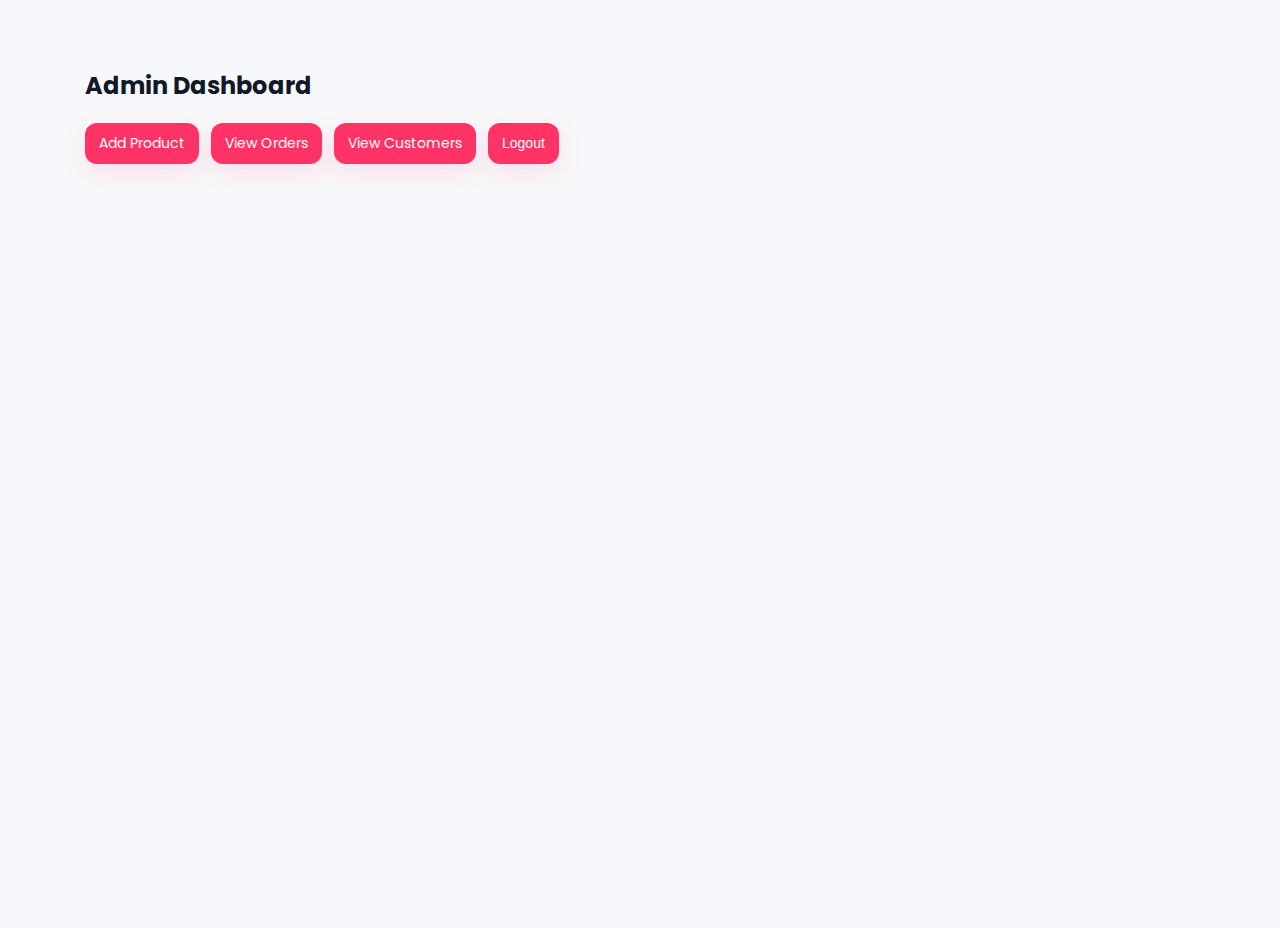
<file: admin-add-product.html>
<!doctype html>
<html>
<head><meta charset="utf-8"><title>Admin — D-Clothing</title><meta name="viewport" content="width=device-width,initial-scale=1"><link rel="stylesheet" href="assets/css/styles.css"></head>
<body>
  <div class="container">
    <h2>Admin Dashboard</h2>
    <div style="display:flex;gap:12px;flex-wrap:wrap">
      <a class="cta" href="admin-add-product.html">Add Product</a>
      <a class="cta" href="admin-view-orders.html">View Orders</a>
      <a class="cta" href="admin-view-customers.html">View Customers</a>
      <button class="cta" onclick="logout()">Logout</button>
    </div>
  </div>
<script src="assets/js/app.js"></script>
</body>
</html>
</file>
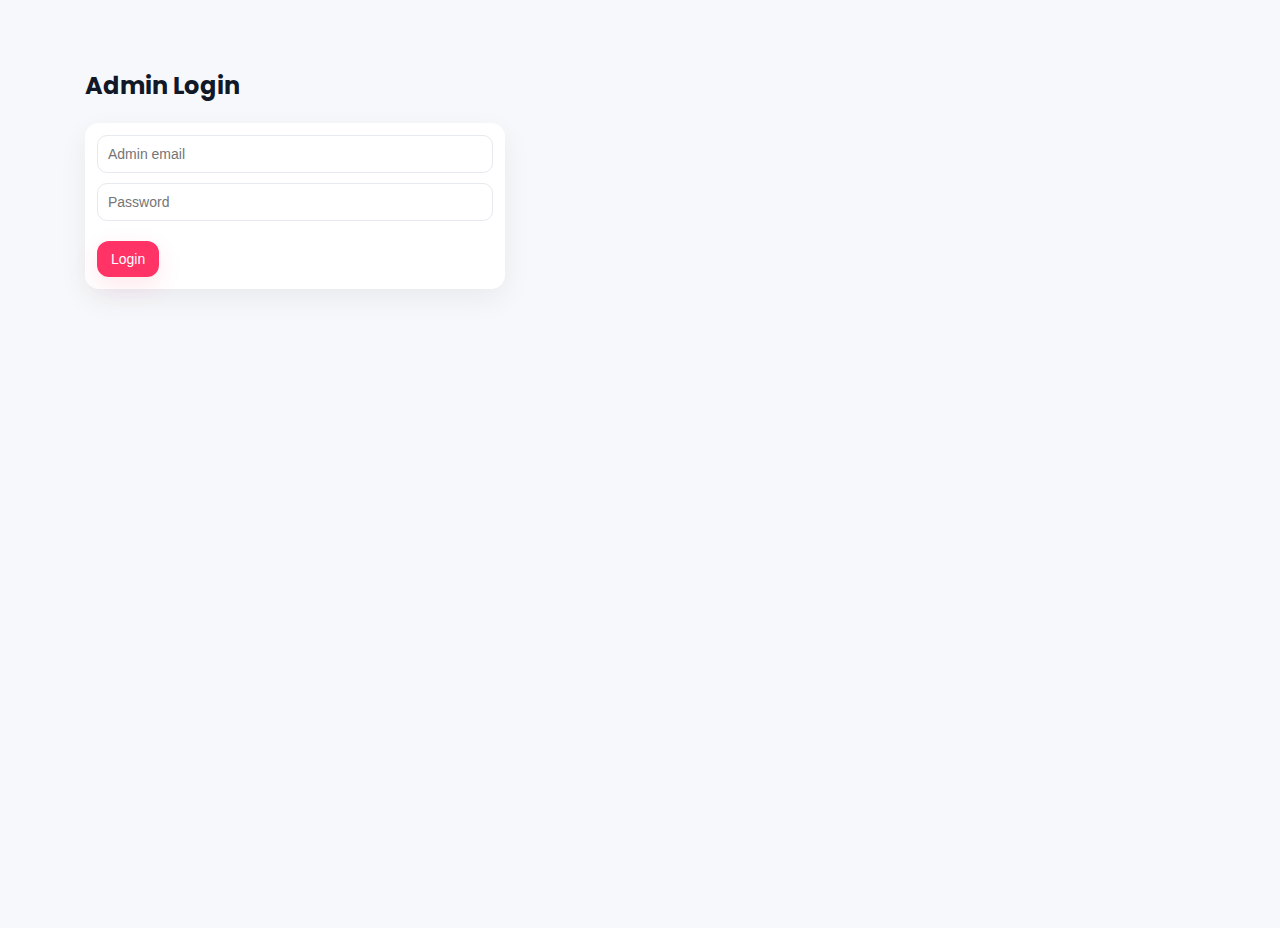
<file: admin-login.html>
<!doctype html>
<html>
<head><meta charset="utf-8"><title>Admin Login — D-Clothing</title><meta name="viewport" content="width=device-width,initial-scale=1"><link rel="stylesheet" href="assets/css/styles.css"></head>
<body>
  <div class="container">
    <h2>Admin Login</h2>
    <div class="card" style="max-width:420px">
      <input id="admin-email" class="input" placeholder="Admin email">
      <input id="admin-pass" class="input" placeholder="Password" type="password">
      <div style="margin-top:10px"><button class="cta" onclick="doAdminLogin()">Login</button></div>
    </div>
  </div>

<script src="assets/js/app.js"></script>
<script>
  function doAdminLogin(){
    const e=document.getElementById('admin-email').value.trim();
    const p=document.getElementById('admin-pass').value.trim();
    const r = adminLogin(e,p);
    if(r.ok){ alert('Admin logged in'); location.href='admin-dashboard.html'; }
    else alert(r.msg);
  }
</script>
</body>
</html>
</file>
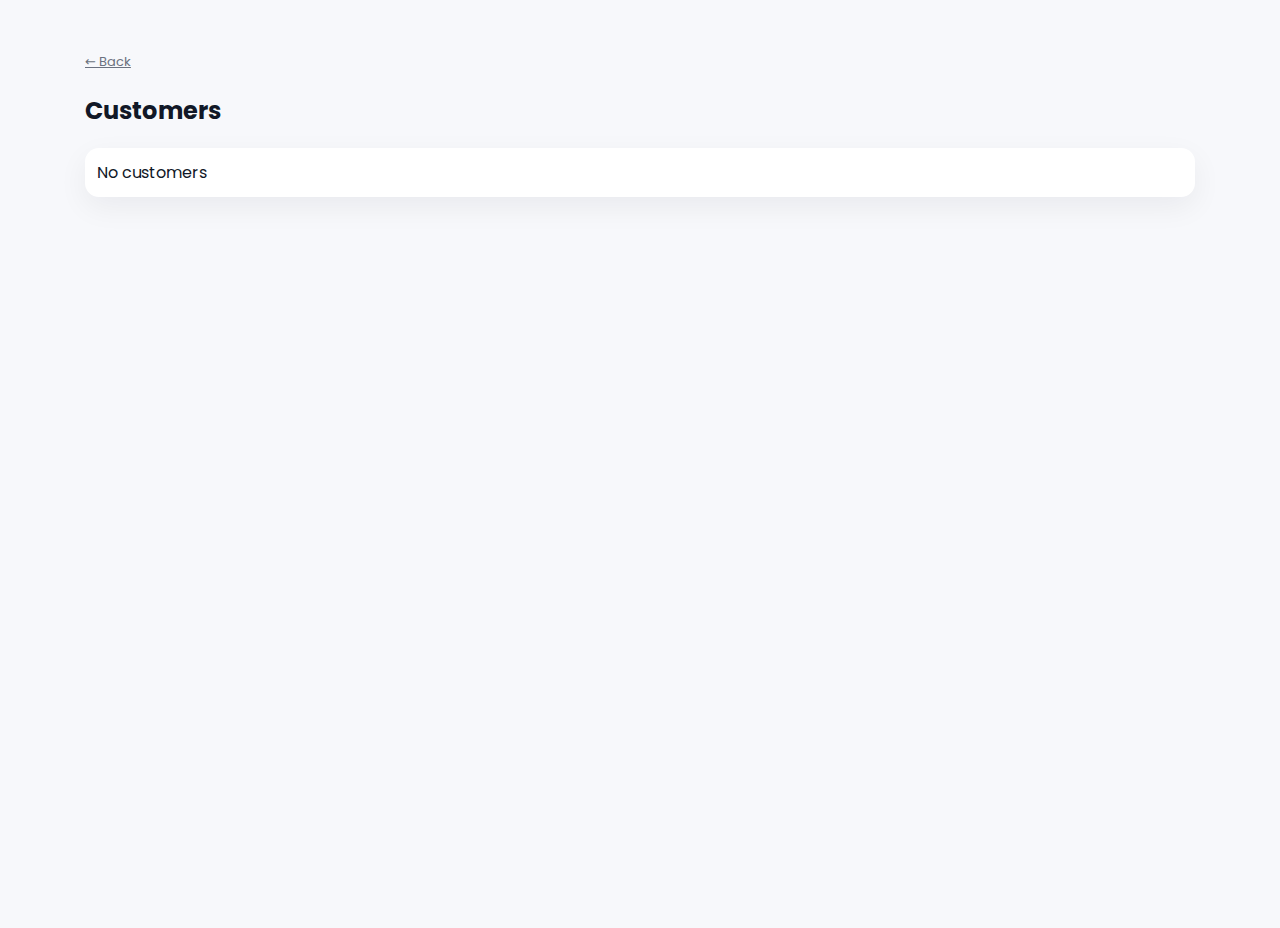
<file: admin-view-customers.html>
<!doctype html>
<html>
<head><meta charset="utf-8"><title>Customers — Admin</title><meta name="viewport" content="width=device-width,initial-scale=1"><link rel="stylesheet" href="assets/css/styles.css"></head>
<body>
  <div class="container">
    <a href="admin-dashboard.html" class="small">← Back</a>
    <h2>Customers</h2>
    <div id="admin-customers"></div>
  </div>
<script src="assets/js/app.js"></script>
<script>
  const users = adminGetCustomers();
  const box = document.getElementById('admin-customers');
  if(!users || users.length===0) box.innerHTML = '<div class="card">No customers</div>';
  else box.innerHTML = `<table class="table"><thead><tr><th>Name</th><th>Email</th></tr></thead><tbody>${users.map(u=>`<tr><td>${u.name}</td><td>${u.email}</td></tr>`).join('')}</tbody></table>`;
</script>
</body>
</html>
</file>
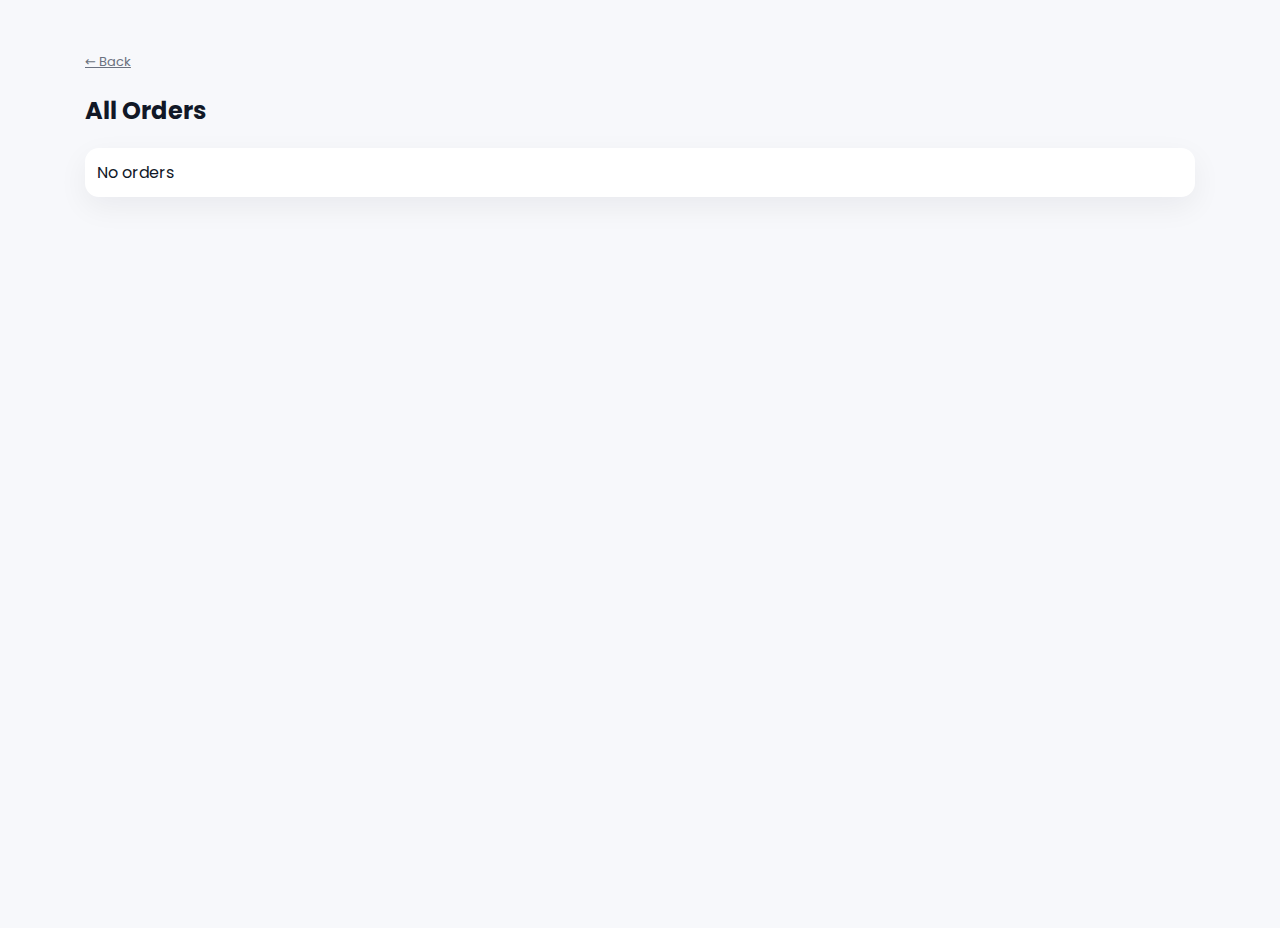
<file: admin-view-orders.html>
<!doctype html>
<html>
<head><meta charset="utf-8"><title>Orders — Admin</title><meta name="viewport" content="width=device-width,initial-scale=1"><link rel="stylesheet" href="assets/css/styles.css"></head>
<body>
  <div class="container">
    <a href="admin-dashboard.html" class="small">← Back</a>
    <h2>All Orders</h2>
    <div id="admin-orders"></div>
  </div>
<script src="assets/js/app.js"></script>
<script>
  const orders = adminGetOrders();
  const box = document.getElementById('admin-orders');
  if(!orders || orders.length===0) box.innerHTML = '<div class="card">No orders</div>';
  else box.innerHTML = orders.map(o => `<div class="card" style="margin-bottom:12px"><div style="display:flex;justify-content:space-between"><div><strong>${o.id}</strong></div><div class="small">${new Date(o.date).toLocaleString()}</div></div><div class="small">User: ${o.user}</div><div style="margin-top:8px">${o.items.map(i=>`<div>${i.qty}x ${i.name} — ₹${i.price * i.qty}</div>`).join('')}</div><div style="margin-top:8px"><strong>Total ₹${o.total}</strong></div></div>`).join('');
</script>
</body>
</html>
</file>
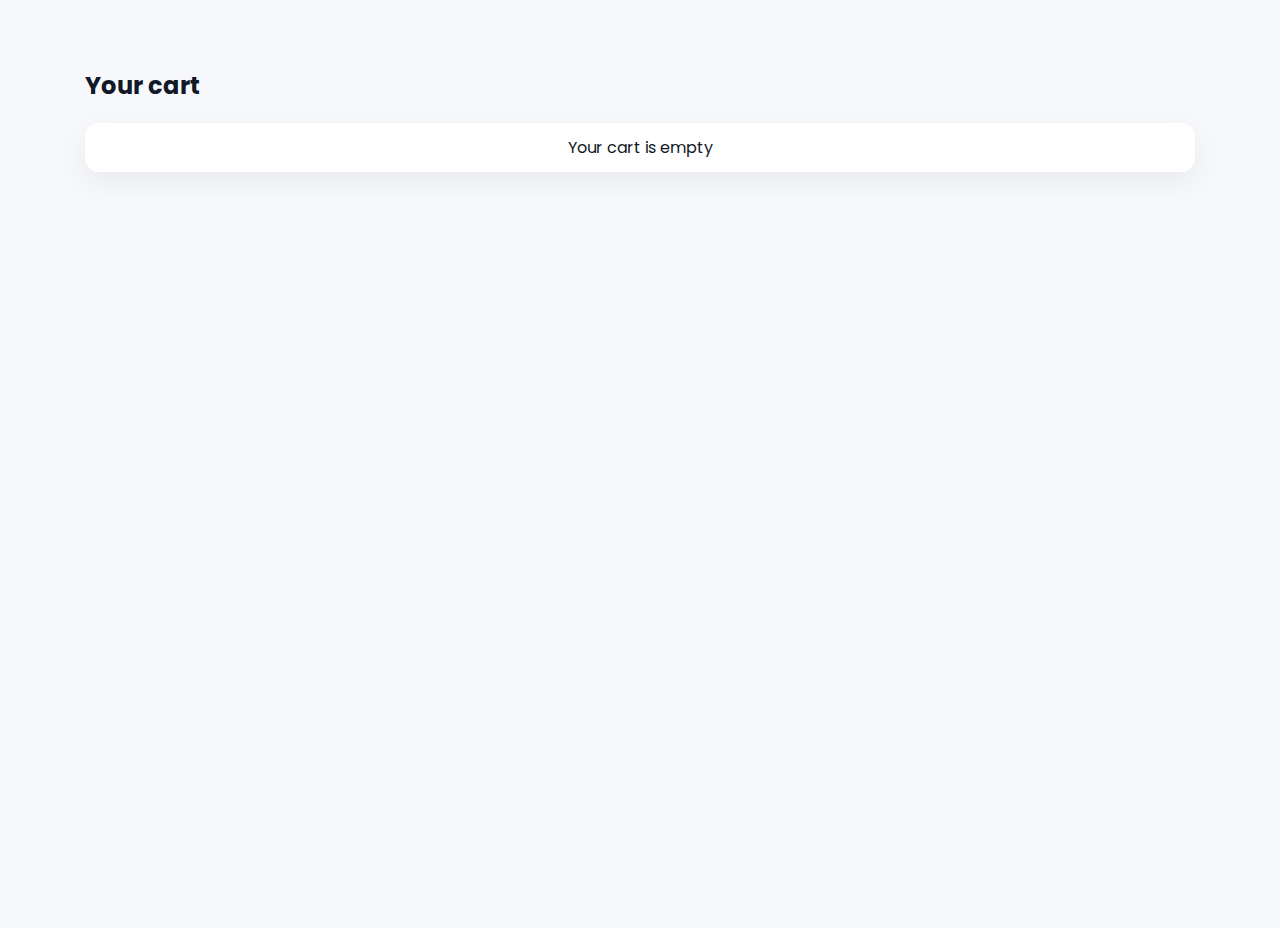
<file: cart.html>
<!doctype html>
<html>
<head><meta charset="utf-8"><title>Cart — D-Clothing</title><meta name="viewport" content="width=device-width,initial-scale=1"><link rel="stylesheet" href="assets/css/styles.css"></head>
<body>
  <div class="container">
    <h2>Your cart</h2>
    <div id="cart-container"></div>
  </div>

  <script src="assets/js/app.js"></script>
  <script> renderCart('cart-container'); </script>
</body>
</html>
</file>
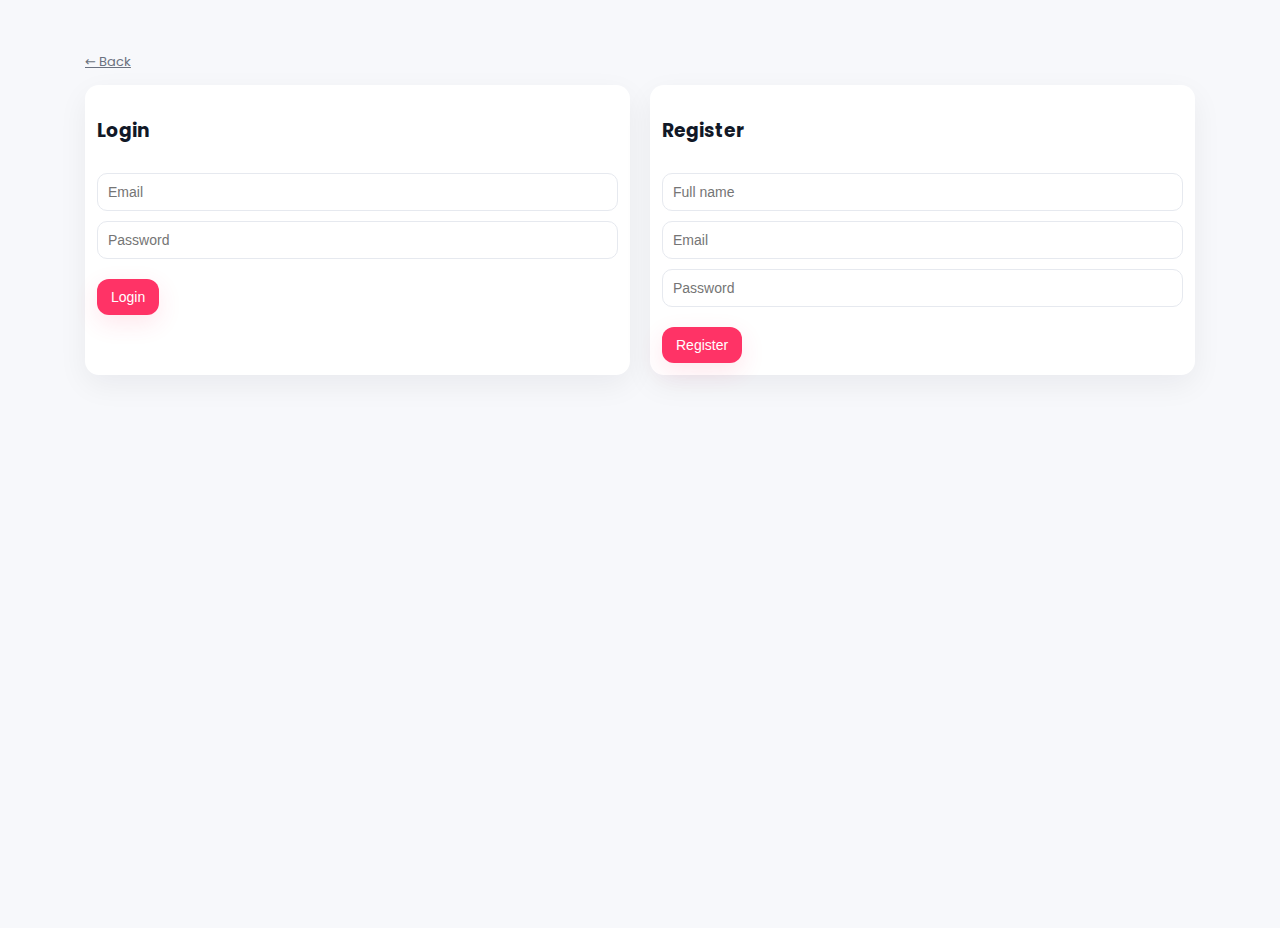
<file: login.html>
<!doctype html>
<html>
<head><meta charset="utf-8"><title>Login — D-Clothing</title><meta name="viewport" content="width=device-width,initial-scale=1"><link rel="stylesheet" href="assets/css/styles.css"></head>
<body>
  <div class="container">
    <a href="index.html" class="small">← Back</a>
    <div style="display:flex;gap:20px;flex-wrap:wrap;margin-top:12px">
      <div class="card" style="flex:1;min-width:280px">
        <h3>Login</h3>
        <input id="login-email" class="input" placeholder="Email">
        <input id="login-pass" class="input" placeholder="Password" type="password">
        <div style="margin-top:10px"><button class="cta" onclick="doLogin()">Login</button></div>
      </div>

      <div class="card" style="flex:1;min-width:280px">
        <h3>Register</h3>
        <input id="reg-name" class="input" placeholder="Full name">
        <input id="reg-email" class="input" placeholder="Email">
        <input id="reg-pass" class="input" placeholder="Password" type="password">
        <div style="margin-top:10px"><button class="cta" onclick="doRegister()">Register</button></div>
      </div>
    </div>
  </div>

<script src="assets/js/app.js"></script>
<script>
  function doLogin(){
    const e = document.getElementById('login-email').value.trim();
    const p = document.getElementById('login-pass').value.trim();
    const r = loginUser(e,p);
    if(r.ok){ alert('Logged in'); location.href='index.html'; }
    else alert(r.msg);
  }
  function doRegister(){
    const n = document.getElementById('reg-name').value.trim();
    const e = document.getElementById('reg-email').value.trim();
    const p = document.getElementById('reg-pass').value.trim();
    if(!n || !e || !p){ alert('Fill all fields'); return; }
    const r = registerUser(n,e,p);
    if(r.ok){ alert('Registered — please login'); document.getElementById('reg-name').value=''; document.getElementById('reg-email').value=''; document.getElementById('reg-pass').value=''; }
    else alert(r.msg);
  }
</script>
</body>
</html>
</file>
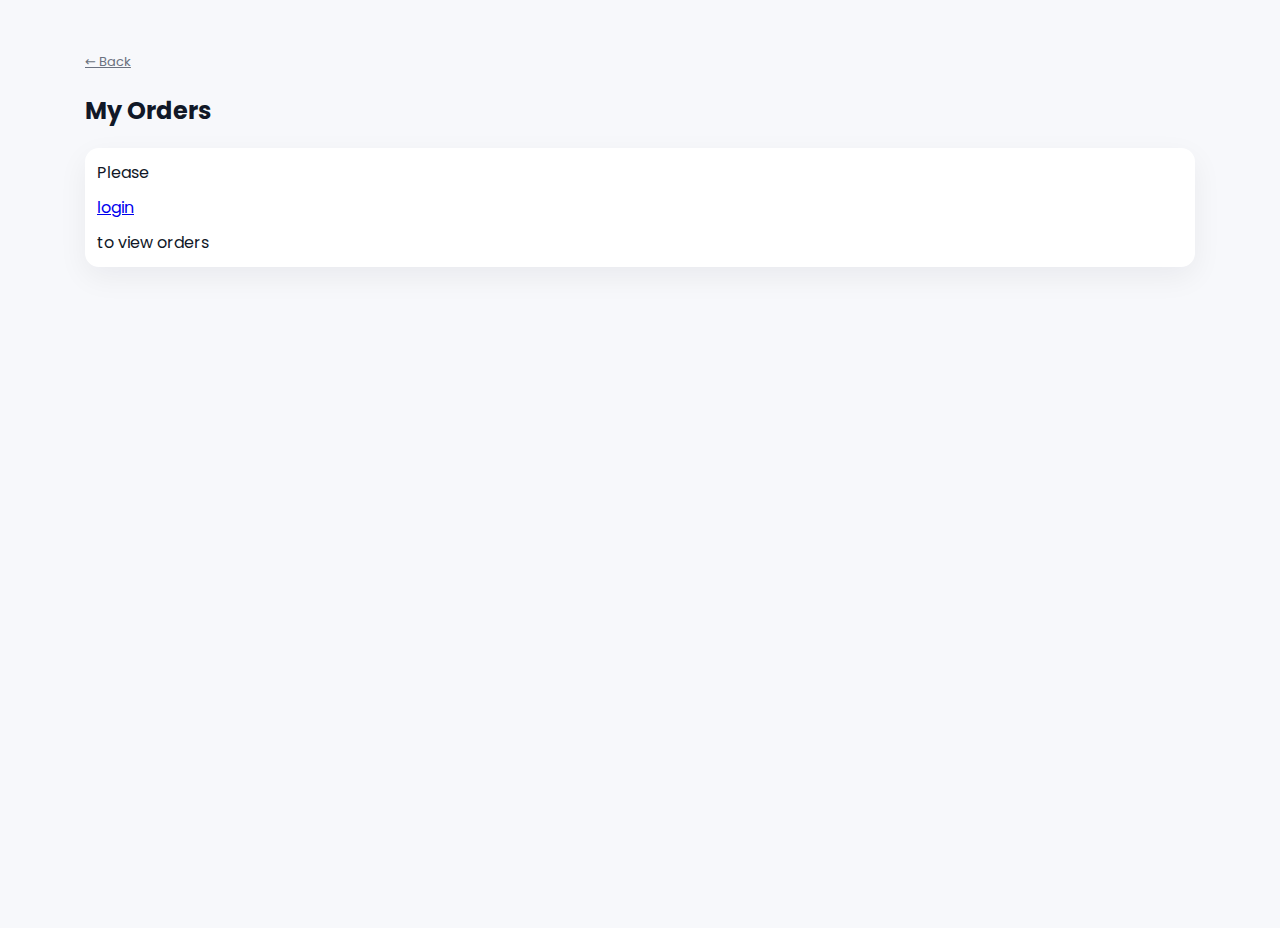
<file: orders.html>
<!doctype html>
<html>
<head><meta charset="utf-8"><title>My Orders — D-Clothing</title><meta name="viewport" content="width=device-width,initial-scale=1"><link rel="stylesheet" href="assets/css/styles.css"></head>
<body>
  <div class="container">
    <a href="index.html" class="small">← Back</a>
    <h2>My Orders</h2>
    <div id="orders-container"></div>
  </div>

  <script src="assets/js/app.js"></script>
  <script> renderUserOrders('orders-container'); </script>
</body>
</html>
</file>
<file: assets/css/styles.css>
/* D-CLothing - modern responsive styles */
@import url('https://fonts.googleapis.com/css2?family=Poppins:wght@300;400;600;700&display=swap');

:root{
  --brand:#ff3366;
  --accent:#111827;
  --muted:#6b7280;
  --bg:#f7f8fb;
  --card:#ffffff;
  --radius:14px;
  --shadow: 0 10px 30px rgba(12,16,30,0.06);
  --error:#dc2626;
  --success:#16a34a;
}
*{box-sizing:border-box}
html,body{height:100%;margin:0;font-family:'Poppins',system-ui,-apple-system,Segoe UI,Roboto,Helvetica,Arial;color:var(--accent);background:var(--bg);-webkit-font-smoothing:antialiased}
.container{max-width:1150px;margin:28px auto;padding:20px}
.header{display:flex;align-items:center;justify-content:space-between;gap:12px}
.brand{display:flex;align-items:center;gap:12px}
.logo{
  width:56px;height:56px;border-radius:12px;background:linear-gradient(135deg,var(--brand),#ff6b94);
  display:flex;align-items:center;justify-content:center;color:white;font-weight:700;font-size:20px;box-shadow:var(--shadow)
}
.site-title{font-weight:700;font-size:18px}
.tag{color:var(--muted);font-size:13px}

/* search / nav */
.search{flex:1;margin:0 16px}
.search input{width:100%;padding:12px 14px;border-radius:12px;border:1px solid #e6e9ef;background:white}
.header-actions{display:flex;gap:10px;align-items:center}
.icon-btn{background:transparent;border:0;padding:8px 10px;border-radius:10px;cursor:pointer}
.cta{background:var(--brand);color:white;padding:10px 14px;border-radius:12px;text-decoration:none;box-shadow:0 8px 24px rgba(255,51,102,0.12);border:none;cursor:pointer;font-size:14px;display:inline-block;text-align:center}

/* Hero */
.hero{display:flex;gap:24px;align-items:center;margin:22px 0;padding:24px;border-radius:18px;background:linear-gradient(90deg,rgba(255,51,102,0.06),transparent)}
.hero-left{flex:1}
.hero h1{margin:0;font-size:32px}
.hero p{color:var(--muted);margin-top:8px}

/* Grid */
.grid{display:grid;grid-template-columns:repeat(auto-fill,minmax(240px,1fr));gap:18px;margin-top:18px}
.card{background:var(--card);border-radius:14px;padding:12px;box-shadow:var(--shadow);display:flex;flex-direction:column;gap:10px}
.product-image{width:100%;height:260px;object-fit:cover;border-radius:12px;background:#f8fafc}
.badge{display:inline-block;padding:6px 8px;border-radius:10px;font-size:12px;background:linear-gradient(90deg,var(--brand),#ff6b94);color:white}

/* product footer */
.product-title{font-weight:600}
.price{color:var(--brand);font-weight:700;font-size:16px}
.actions{display:flex;gap:8px;align-items:center;margin-top:auto}
.small{font-size:13px;color:var(--muted)}

/* cart & controls */
.qty-controls{display:flex;align-items:center;gap:8px}
.qty-controls button{background:#f1f5f9;border:1px solid #e6e9ef;padding:6px 8px;border-radius:8px;cursor:pointer}

/* forms & tables */
.input, input, textarea, select{padding:10px;border-radius:10px;border:1px solid #e6e9ef;width:100%;font-size:14px}
.table{width:100%;border-collapse:collapse}
.table th,.table td{padding:10px;border-bottom:1px solid #f1f5f9}

/* tiny helper */
.center{display:flex;align-items:center;justify-content:center}

/* Error states */
.error{border-color:var(--error)!important}
.error-message{color:var(--error);font-size:12px;margin-top:4px}
.success-message{color:var(--success);font-size:12px;margin-top:4px}

/* Filter and categories */
.filter-bar{display:flex;gap:12px;margin:20px 0;flex-wrap:wrap}
.filter-btn{padding:8px 16px;border:1px solid #e6e9ef;border-radius:10px;background:white;cursor:pointer;transition:all 0.2s}
.filter-btn.active{background:var(--brand);color:white;border-color:var(--brand)}

/* Image error handling */
.image-fallback{width:100%;height:200px;background:linear-gradient(135deg,#f1f5f9,#e2e8f0);border-radius:12px;display:flex;align-items:center;justify-content:center;color:var(--muted)}
.image-fallback::before{content:"📷 Image";font-size:14px}

/* responsive */
@media (max-width:800px){
  .hero{flex-direction:column;align-items:flex-start}
  .product-image{height:200px}
  .filter-bar{justify-content:center}
}
</file>
